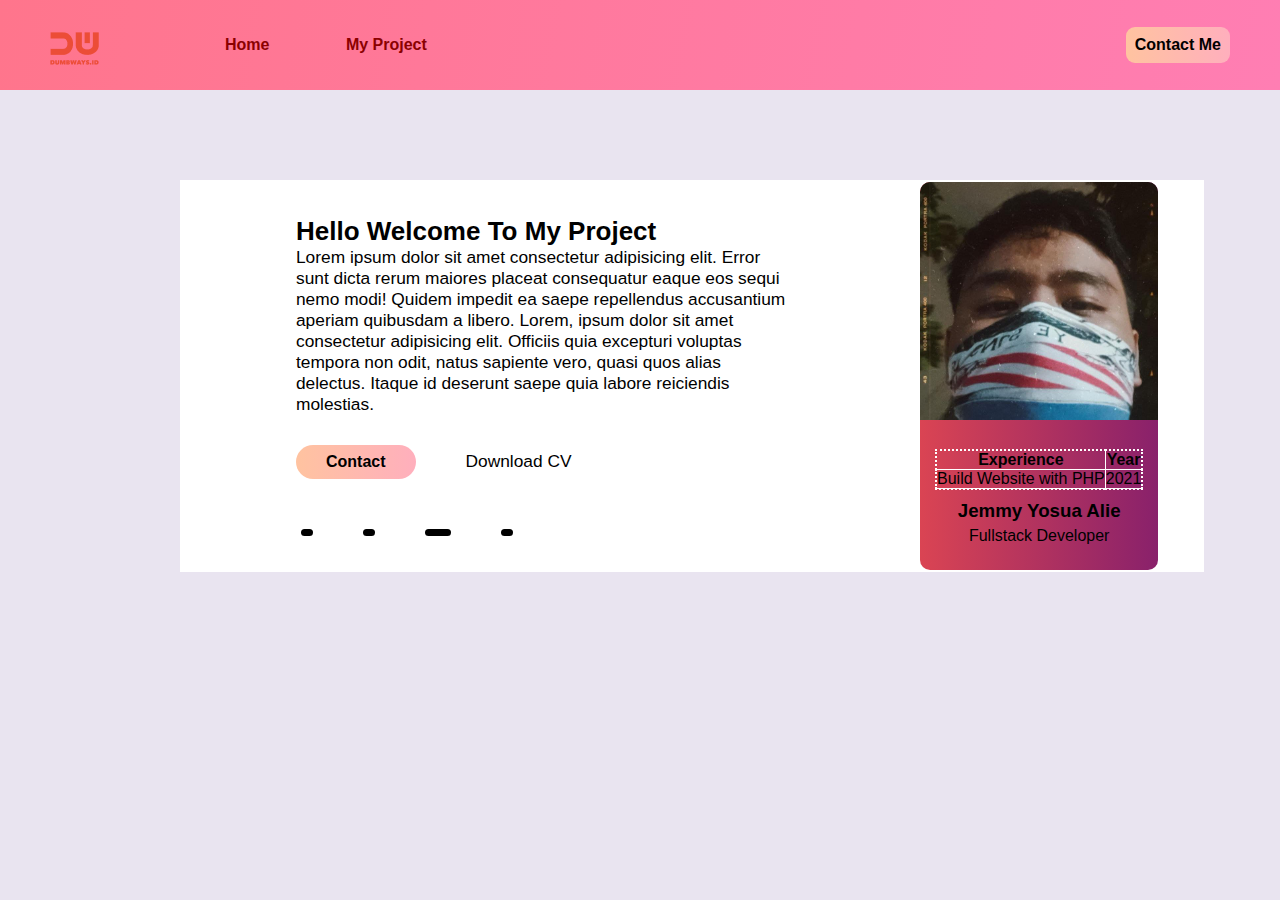
<file: index.html>
<!DOCTYPE html>
<html lang="en">
<head>
    <meta charset="UTF-8">
    <meta http-equiv="X-UA-Compatible" content="IE=edge">
    <meta name="viewport" content="width=device-width, initial-scale=1.0">
    <link rel="stylesheet" href="css/style.css">
    <link rel="stylesheet" href="https://pro.fontawesome.com/releases/v5.10.0/css/all.css" integrity="sha384-AYmEC3Yw5cVb3ZcuHtOA93w35dYTsvhLPVnYs9eStHfGJvOvKxVfELGroGkvsg+p" crossorigin="anonymous">
    <link rel="icon" href="assets/logo.png">
    <title>| Home</title>
</head>
<body>
    <nav>
        <div class="left-side">
            <a href="index.html" class="a1" rel="noopener noreferrer"><img src="assets/logo.png" alt=""></a>
            <ul>
                <li><a href="index.html">Home</a></li>
                <li><a href="my-project.html" target="_blank">My Project</a></li>
            </ul>
        </div>


        <div class="right-side">
            <a href="form.html" target="_blank">Contact Me</a>
        </div>
    </nav>

    
    <div class="container">
        <div class="box-1">
            <div class="card">
                <img class="img1" src="assets/card.jpg" alt="Jemmy Yosua Alie">
                <center>
                        <table border="1" class="tabel">
                            <tr> 
                                <th>Experience</th>
                                <th>Year</th>
                            </tr>
                            <tr>
                                <td class="center" >Build Website with PHP</td>
                                <td  class="center">2021</td>
                            </tr>
                            <tr>

                            </tr>
                        </table>
                        <h3>Jemmy Yosua Alie</h3>
                        <p>Fullstack Developer</p>
                </center>
                </div>
        </div>

        <div class="box-2">
            <h2>Hello Welcome To My Project</h2>
            <p class="p2">Lorem ipsum dolor sit amet consectetur adipisicing elit. Error sunt dicta rerum maiores placeat consequatur eaque eos sequi nemo modi! Quidem impedit ea saepe repellendus accusantium aperiam quibusdam a libero. Lorem, ipsum dolor sit amet consectetur adipisicing elit. Officiis quia excepturi voluptas tempora non odit, natus sapiente vero, quasi quos alias delectus. Itaque id deserunt saepe quia labore reiciendis molestias.</p>
            <div>
            <a href="form.html" target="_blank"><button class="btn">Contact</button></a>
            <p>Download CV</p>
            <a href="cv.jpg" target="_blank" class="download"><i class="fas fa-download"></i></a>
            </div>
            <div class="container-2">
            <a href="https://linkedin.com/in" target="_blank" class="icon-1"><i class="fab fa-linkedin-in fa-2x"></i></a>
            <a href="https://instagram.com/lincoln_py?utm_medium=copy_link" target="_blank" class="icon-2"><i class="fab fa-instagram fa-2x"></i></a>
            <a href="https://web.facebook.com/" target="_blank" class="icon-3"><i class="fab fa-facebook-f fa-2x"></i></a>
            <a href="https://twitter.com/i/flow/login" target="_blank" class="icon-4"><i class="fab fa-twitter fa-2x"></i></a>
            </div>
        </div>
    </div>
</body>
</html>
</file>
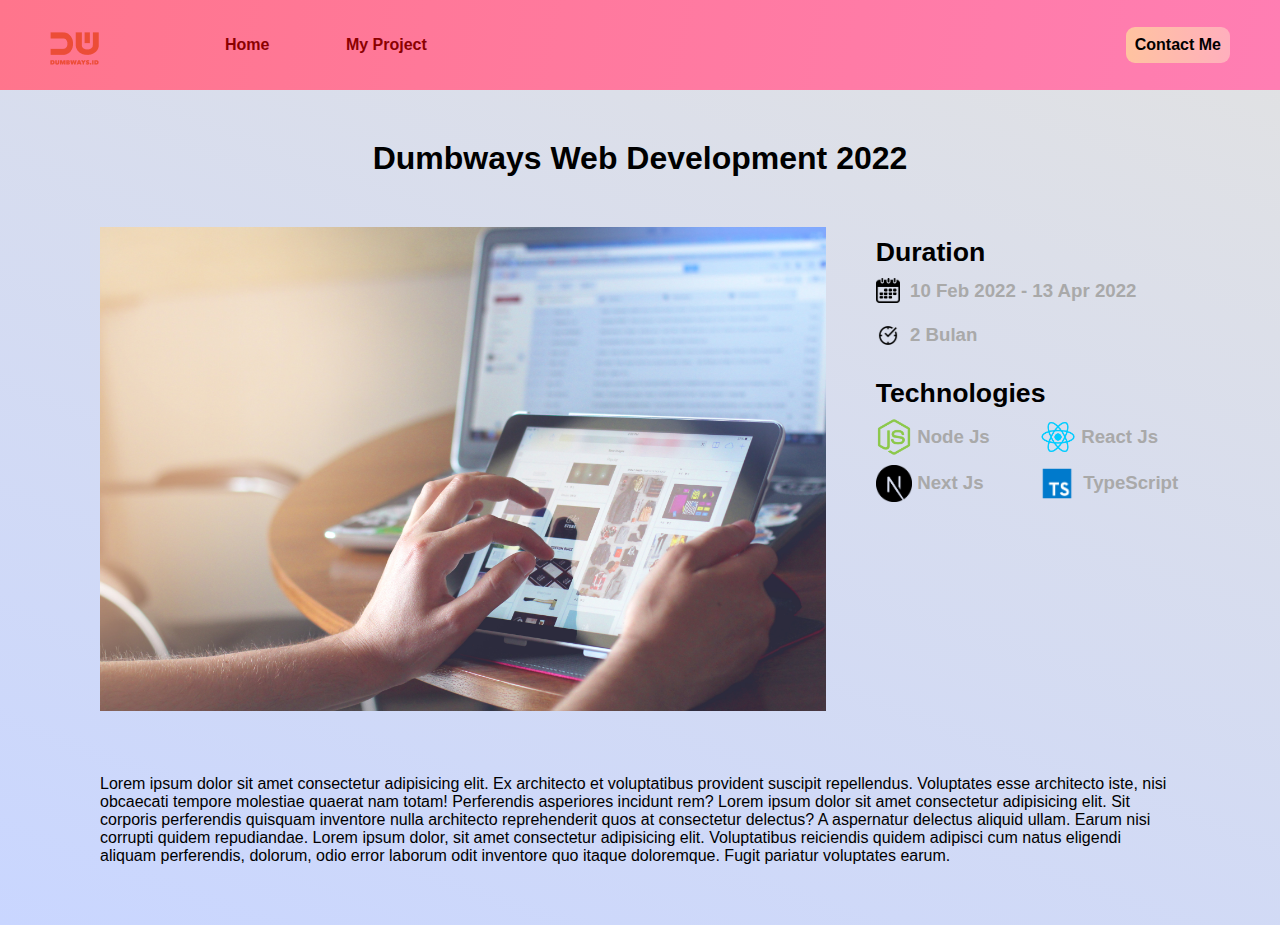
<file: detail.html>
<!DOCTYPE html>
<html lang="en">
<head>
    <meta charset="UTF-8">
    <meta http-equiv="X-UA-Compatible" content="IE=edge">
    <meta name="viewport" content="width=device-width, initial-scale=1.0">
    <link rel="stylesheet" href="css/style-blog.css">
    <link rel="stylesheet" href="css/style.css">
    <link rel="icon" href="assets/logo.png">
    <title>| Detail Blog</title>
</head>
<body>
    <nav>
        <div class="left-side">
            <a href="my-project.html" class="a1" target="" rel="noopener noreferrer"><img src="assets/logo.png" alt=""></a>
            <ul>
                <li><a href="index.html" target="_blank">Home</a></li>
                <li><a href="my-project.html" target="_blank">My Project</a></li>
            </ul>
        </div>


        <div class="right-side">
            <a href="form.html" target="_blank">Contact Me</a>
        </div>
    </nav>

    <div class="detail-blog">
        <h1>Dumbways Web Development 2022</h1>

        <div class="flex-1">
            <div class="flex-1-left">
            <img src="assets/c1.jpg" alt="Web Development">
            </div>

            <div class="flex-1-right">
                <h4>Duration</h4>
                <div class="duration">
                    <div>
                        <img src="assets/date.png" alt="">
                        <p>10 Feb 2022 - 13 Apr 2022</p>
                    </div>
                    <div>
                        <img src="assets/duration.png" alt="">
                        <p id="rangedate"></p>
                    </div>
                </div>

                <h4>Technologies</h4>
                <div class="technologies">
                    <div>
                        <img src="assets/node-js.png" alt="">
                        <p>Node Js</p>
                        <img src="assets/react-js.png" alt="" class="icon-right">
                        <p>React Js</p>
                    </div>
                    <div>
                        <img src="assets/next-js.png" alt="">
                        <p>Next Js</p>
                        <img src="assets/typescript.png" alt="" class="icon-right-2" >
                        <p>TypeScript</p>
                    </div>
                </div>
            </div>
        </div>
        
        <p class="content">Lorem ipsum dolor sit amet consectetur adipisicing elit. Ex architecto et voluptatibus provident suscipit repellendus. Voluptates esse architecto iste, nisi obcaecati tempore molestiae quaerat nam totam! Perferendis asperiores incidunt rem? Lorem ipsum dolor sit amet consectetur adipisicing elit. Sit corporis perferendis quisquam inventore nulla architecto reprehenderit quos at consectetur delectus? A aspernatur delectus aliquid ullam. Earum nisi corrupti quidem repudiandae. Lorem ipsum dolor, sit amet consectetur adipisicing elit. Voluptatibus reiciendis quidem adipisci cum natus eligendi aliquam perferendis, dolorum, odio error laborum odit inventore quo itaque doloremque. Fugit pariatur voluptates earum.</p>
    </div>

<script src="js/detail.js"></script>
</body>
</html>
</file>
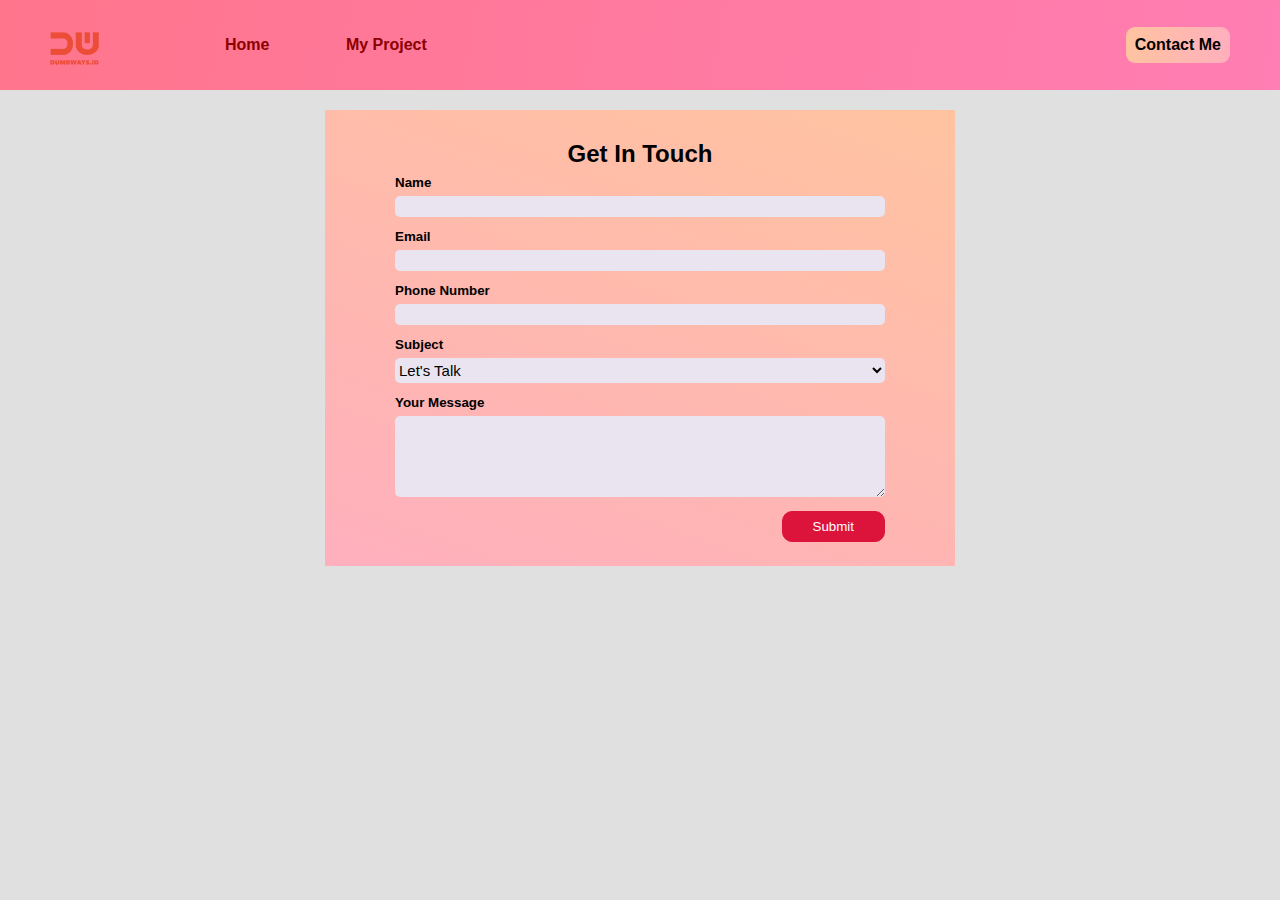
<file: form.html>
<!DOCTYPE html>
<html lang="en">
<head>
    <meta charset="UTF-8">
    <meta http-equiv="X-UA-Compatible" content="IE=edge">
    <meta name="viewport" content="width=device-width, initial-scale=1.0">
    <link rel="stylesheet" href="css/style.css">    
    <link rel="icon" href="assets/logo.png">
    <title>| Contact Form</title>
</head>
<body style="background-color: #e0e0e0;">

    <nav>
        <div class="left-side">
            <a href="form.html" class="a1" rel="noopener noreferrer"><img src="assets/logo.png" alt=""></a>
            <ul>
                <li><a href="index.html" target="_blank">Home</a></li>
                <li><a href="my-project.html" target="_blank">My Project</a></li>
            </ul>
        </div>


        <div class="right-side">
            <a href="form.html">Contact Me</a>
        </div>
    </nav>


<center>
    <div style="width: 70vh; margin-top:20px; padding:30px 70px 55px 70px;  background: linear-gradient(200deg, #ffc3a0 0%, #ffafbd 100%);">
        <form action="" style="text-align: left;">
            <h2 style="text-align: center; margin-bottom: 5px;">Get In Touch</h2>
            <div>
                <label for="name" style="font-size: 10pt; font-weight: 700;">Name</label>
                <br>
                <input type="text" name="" id="name" pattern="[A-z]" style="width: 100%; box-sizing: border-box; padding:3px 0px; margin-top: 5px; margin-bottom: 10px; background-color: #e9e4f0; border: 0 solid white; border-radius: 5px;box-shadow: 5px 3x 1px 0.5px #fff0f0;">         
            </div>
            <div>
                <label for="email" style="font-size: 10pt; font-weight: 700;">Email</label>
                <br>
                <input type="email" name="" id="email" style="width: 100%; box-sizing: border-box; padding:3px 0px; margin-top: 5px; margin-bottom: 10px;background-color: #e9e4f0; border: 0 solid white; border-radius: 5px;box-shadow: 5px 3x 1px 0.5px #fff0f0;">
            </div>
            <div>
                <label for="phone" style="font-size: 10pt; font-weight: 700;">Phone Number</label>
                <br>
                <input type="text" name="" id="phone" pattern="\d*" style="width: 100%; box-sizing: border-box; padding:3px 0px; margin-top: 5px; margin-bottom: 10px;background-color: #e9e4f0; border: 0 solid white; border-radius: 5px;box-shadow: 5px 3x 1px 0.5px #fff0f0;">
                <br>
            </div>
            <div>
                <label for="subject" style="font-size: 10pt; font-weight: 700;">Subject</label>
                <br>
                <select name="" id="subject" style="width: 100%; box-sizing: border-box; padding:3px 0px; margin-top: 5px; margin-bottom: 10px; font-size: 15px;background-color: #e9e4f0; border: 0 solid white; border-radius: 5px;box-shadow: 5px 3x 1px 0.5px #fff0f0;">
                    <option value="Let's Talk" style="font-size: 15p;">Let's Talk</option>
                    <option value="Let's Collaboration" style="font-size: 15p;">Let's Collaboration</option>
                    <option value="I Am Hiring" style="font-size: 15p;">I Am Hiring</option>
                </select>
                <br>
            </div>
            <div>
                <label for="message" style="font-size: 10pt; font-weight: 700;">Your Message</label>
                <br>
                <textarea name="" id="message" cols="20" rows="5" style="width: 100%; box-sizing: border-box; padding:3px 0px; margin-top: 5px; margin-bottom: 10px;background-color: #e9e4f0; border: 0 solid white; border-radius: 5px;box-shadow: 5px 3x 1px 0.5px #fff0f0;"></textarea>
                <br>
            </div>
            <div>
            <button type="button" onclick="showData()" style="background-color:crimson; padding: 7px 30px; border-radius: 10px; font-size: 10pt; cursor: pointer; color: white; float: right; border: 1px solid crimson;">Submit</button>
            </div>     
        </form>
    </div>
</center>

<script src="js/form.js"></script>
</body>
</html>
</file>
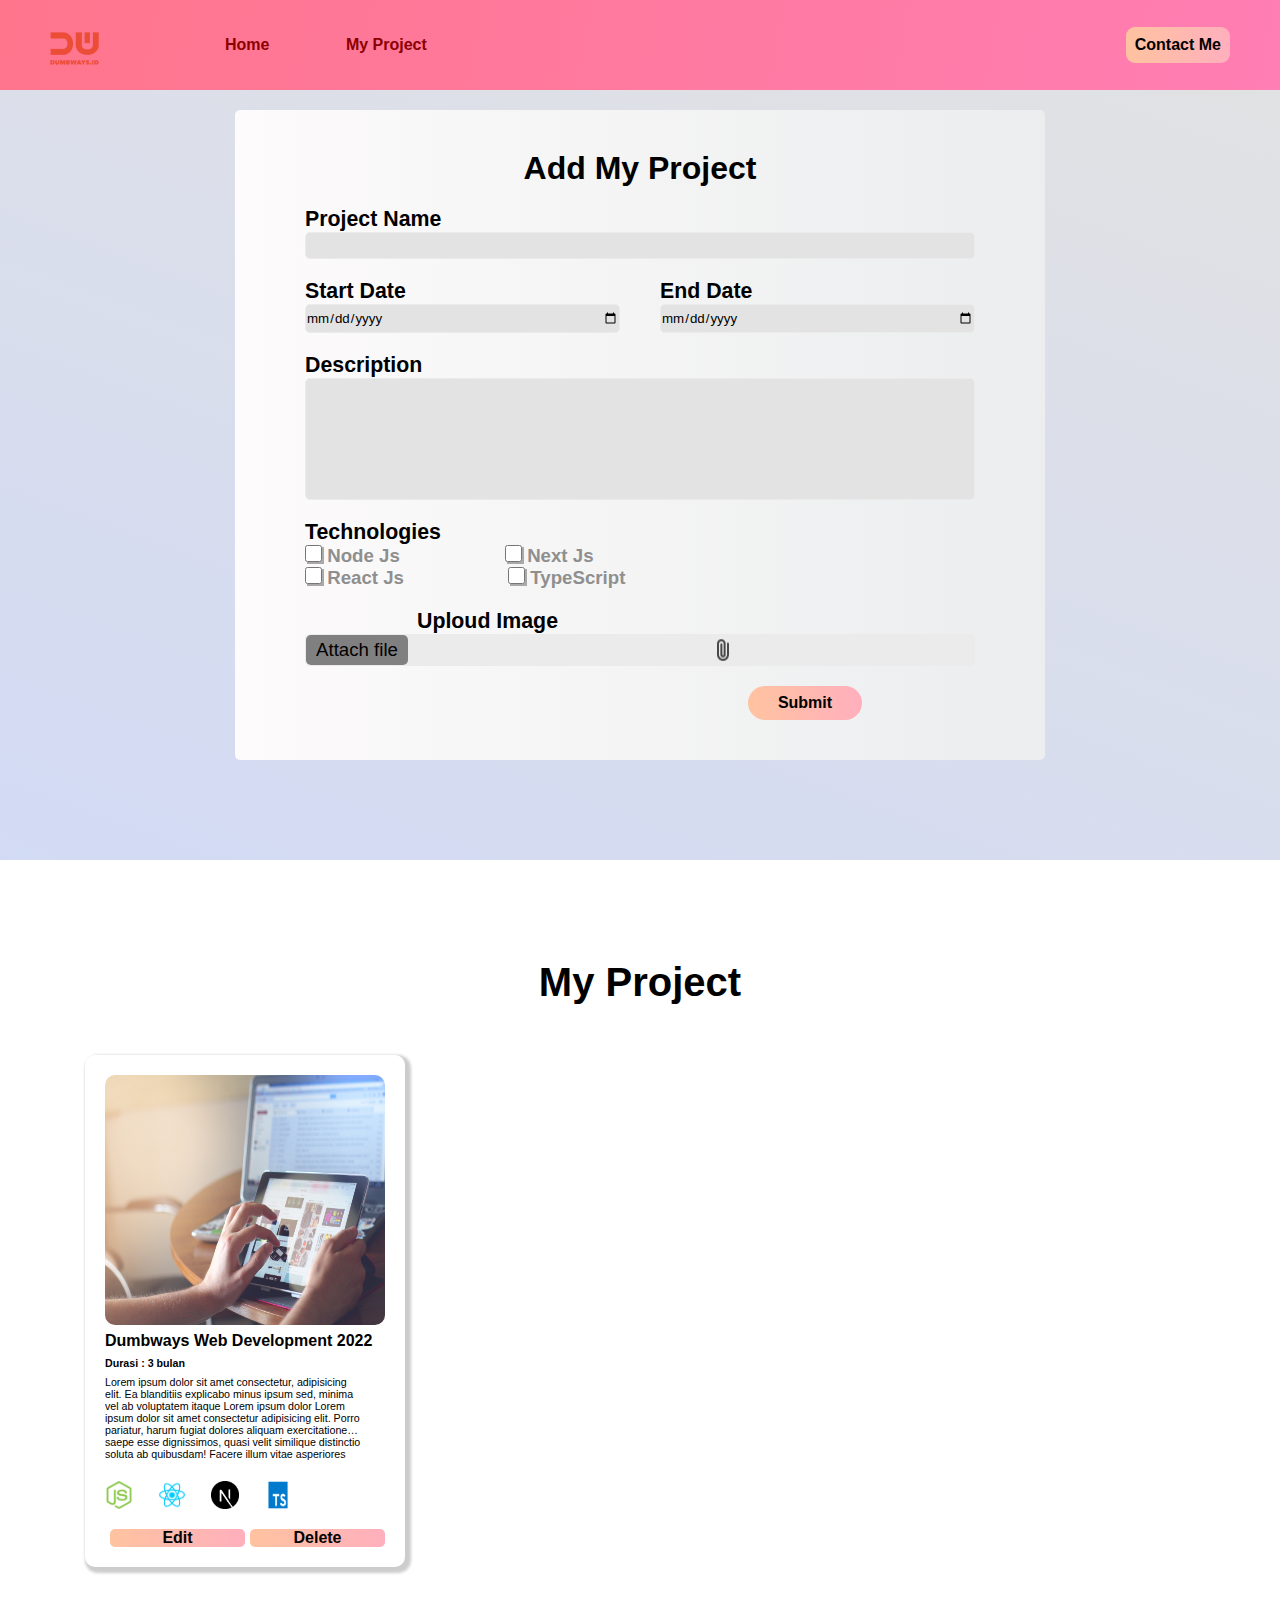
<file: my-project.html>
<!DOCTYPE html>
<html lang="en">
<head>
    <meta charset="UTF-8">
    <meta http-equiv="X-UA-Compatible" content="IE=edge">
    <meta name="viewport" content="width=device-width, initial-scale=1.0">
    <link rel="stylesheet" href="css/style.css"> 
    <link rel="stylesheet" href="css/style-blog.css">   
    <link rel="stylesheet" href="https://pro.fontawesome.com/releases/v5.10.0/css/all.css" integrity="sha384-AYmEC3Yw5cVb3ZcuHtOA93w35dYTsvhLPVnYs9eStHfGJvOvKxVfELGroGkvsg+p" crossorigin="anonymous">
    <link rel="icon" href="assets/logo.png">
    <title>| Creating Blog Page</title>
</head>
<body style="background-color: #e0e0e0;">

    <nav>
        <div class="left-side">
            <a href="my-project.html" class="a1" target="" rel="noopener noreferrer"><img src="assets/logo.png" alt=""></a>
            <ul>
                <li><a href="index.html" target="_blank">Home</a></li>
                <li><a href="my-project.html">My Project</a></li>
            </ul>
        </div>


        <div class="right-side">
            <a href="form.html" target="_blank">Contact Me</a>
        </div>
    </nav>

    <center>
    <form onsubmit="addBlog(event)">
        <h2>Add My Project</h2>
        <div class="input-title">
            <label for="input-title">Project Name</label>
            <input type="text" name="" id="input-title">
        </div>

        <div class="input-date">
            <div class="left-date">
                <label for="start-date">Start Date</label>
                <input type="date" name="" id="start-date">
            </div>
            <div class="right-date">
                <label for="end-date">End Date</label>
                <input type="date" name="" id="end-date">
            </div>
        </div>

        <div class="description">
            <label for="input-description">Description</label>
            <textarea name="" id="input-description" cols="20" rows="8" ></textarea>
        </div> 

        <div class="technologies">
            <label for="technologies">Technologies</label>
            <div class="up-technologies">         
                <input type="checkbox" name="" id="node-js">
                <label for="node-js">Node Js</label>
                <input type="checkbox" name="" id="next-js" class="next-js">
                <label for="next-js">Next Js</label>
            </div>
            <div class="down-technologies">
                <input type="checkbox" name="" id="react-js">
                <label for="react-js">React Js</label>
                <input type="checkbox" name="" id="typescript"  class="typescript">
                <label for="typescript">TypeScript</label>
            </div>
        </div>

        <div class="input-image">
            <label for="input-image" class="label-image">Uploud Image</label>
            <div class="box-image">
            <label for="input-image">
                <p>Attach file</p>
                <img src="assets/file.png" alt="file">
                </label>
                <input type="file" name="" id="input-image" hidden />
            </div>
        </div>

        <div class="btn-post">
            <button class="btn">Submit</button>
        </div>
    </form>
    </center>

    <div class="list-blog-body">
    <h1 class="title">My Project</h1>
        <div class="list-blog" id="contents">
            <div class="card">
                <a href="detail.html"><img class="img1" src="assets/c1.jpg" alt="Beruang"></a>
                <a href="detail.html"><h3>Dumbways Web Development 2022</h3></a>
                <h4>Durasi : 3 bulan</h4> 
                <p class="p1">Lorem ipsum dolor sit amet consectetur, adipisicing elit. Ea blanditiis explicabo minus ipsum sed, minima vel ab voluptatem itaque Lorem ipsum dolor Lorem ipsum dolor sit amet consectetur adipisicing elit. Porro pariatur, harum fugiat dolores aliquam exercitationem saepe esse dignissimos, quasi velit similique distinctio soluta ab quibusdam! Facere illum vitae asperiores veritatis! Lorem ipsum dolor sit amet consectetur adipisicing elit. Tenetur harum repudiandae architecto nulla doloribus quidem quos, adipisci rerum quibusdam dicta distinctio fugit ut placeat accusamus labore error, laborum voluptas impedit. </p>  
                <div class="icon" id="icon">
                    <img src="assets/node-js.png" alt="node js">
                    <img src="assets/react-js.png" alt="react js">
                    <img src="assets/next-js.png" alt="next js">
                    <img src="assets/typescript.png" alt="typescript">
                </div>  
                <div class="list-card-button">
                    <button type="button" class="card-button">Edit</button>
                    <button type="button"class="card-button" align="right">Delete</button>
                </div>
            </div>
        </div>
    </div>

<script src="js/index.js"></script>
</body>
</html>
</file>
<file: css/style.css>
*{
    font-family:'Lucida Sans', 'Lucida Sans Regular', 'Lucida Grande', 'Lucida Sans Unicode', Geneva, Verdana, sans-serif;
    margin: 0;
    padding: 0;
    box-sizing: border-box;
}

body{
    background-color: #e9e4f0;
}

nav{
    display: flex;
    background: linear-gradient(100deg, #ff758c 0%, #ff7eb3 100%);
    height: 10vh;
    box-sizing: 20px 10px 10px 5px white;

}

nav div{
    font-weight: 600;
    flex: 50%;
    align-items: center;
}

.left-side{
    display: flex;
    align-items: center;
}

.right-side{
    display: flex;
    justify-content: end;
    flex: 30%;
}

nav .left-side .a1{
    padding-top: 10px;
    margin-left: 50px;
}

nav ul{
    list-style-type:none;
    margin-left: 10vh;
}

nav ul li{
    display: inline;
}

nav ul li a{
    margin: 0px 4vh;
    font-size: 16px;
    text-decoration: none;
    color:darkred;
}

nav .right-side a{
    cursor: pointer;
    background: linear-gradient(90deg, #ffc3a0 0%, #ffafbd 100%);
    border: none;   
    padding: 1vh 1vh;
    border-radius: 1vh;
    margin-right: 50px;
    font-size: 16px;
    color: black;
    text-decoration: none;
}

.container{
    display: flex;
    flex-direction: row-reverse;
    margin-top: 10vh;
    margin-left: 20vh;
    width: 80%;
    padding: 5vh 0;
    background-color: white;
}

.box-1 {
    display: flex;
    flex:30%;
    flex-direction: column;
    align-items: center;
    justify-content: center;
    width: 100%;
  }

.container .box-1 .card .img1{
    border-radius: 10px;
    width: 100%;
    padding-bottom: 10px;
 }

.container .box-1 .card .tabel{
    border: 2px solid white;
    border-style:dotted;
    border-collapse: collapse;
    margin-top: 15px;
    margin-bottom: 10px;
    transition: 0.5s;
}

 .box-1 .card{
     transition: 0.3s;
    border-radius: 10px;
    background:linear-gradient(90deg, #da4453 0%, #89216b 100%);
    width: 80%;
    cursor: pointer;
 }

 .box-1 .card:hover{
    box-shadow: 5px 5px 5px 5px rgba(21, 94, 252, 0.2);
    width: 280px;
    cursor: pointer;
 }


.box-1 p{
     padding: 5px 0px 25px 0px;
 }


.box-2{
    font-size:13pt;
    padding: 30px 100px;
    justify-content: center;
    display: flex;
    flex-direction: column;
    flex: 70%;
}

.box-2 div{
    align-items: center;
    margin-top: 30px;
    display: flex;
}

.box-2 div a{
    margin-right: 50px;
}

.box-2 div p{
    margin-right: 30px;
}

.btn{
    font-weight: 700;
    background: linear-gradient(90deg, #ffc3a0 0%, #ffafbd 100%);
    border: none;
    border-radius: 100px;
    color: black;
    padding: 8px 30px;
    text-decoration: none;
    font-size: 16px;
    cursor: pointer;
    touch-action: manipulation;
    transition: 0.2s;
      
  }
  
.btn:hover{
      border: none;
      border-radius: 100px;
      color: white;
      text-align: center;
      text-decoration: none;
      display: inline-block;
      font-size: 16px;
      cursor: pointer;
      touch-action: manipulation;
  }

.container-2{
    padding-top: 20px;
    display: flex;
    flex-direction: row;
    margin: 0px 5px;
  }

  .box-2 .container-2 .icon-1, .icon-2  ,icon-3 , .icon-4{
    background-color:black;
    color: white;
    padding:5px 6px 1.5px 6px;
    border-radius: 45px;
}

.box-2 .container-2 .icon-3{
    background-color:black;
    color: white;
    padding:7px 13px 0px 13px;
    border-radius: 35px;
}


.download{
    color: black;
}




@media screen and (max-width:800px) {

    *{
        font-size: 10pt;
    }

    nav ul  {
    list-style-type:none;
    margin-left: 2vh;
    display: flex;
    }
    
    nav ul li a{
    margin: 0px 2vh;
    font-size:10pt;
    text-decoration: none;
    color:darkred;
    }

    nav .right-side a{
    cursor: pointer;
    background: linear-gradient(90deg, #ffc3a0 0%, #ffafbd 100%);
    border: none;   
    padding: 1vh 1vh;
    border-radius: 1vh;
    margin-right: 50px;
    font-size:10pt;
    color: black;
    text-decoration: none;
    }

    .container{
        display: unset;
    }

    .box-1 .card{
        background:linear-gradient(90deg, #da4453 0%, #89216b 100%);
        width: 70%;
        margin: 10vh 0;
        cursor: pointer;
     }

     .container-2{
        padding-bottom: 100px;
      }

}



  .container {
    padding: 2px 16px;
  }
</file>
<file: css/style-blog.css>
/* STYLING BLOG FORM */
*{
    margin: 0;
    font-family:'Lucida Sans', 'Lucida Sans Regular', 'Lucida Grande', 'Lucida Sans Unicode', Geneva, Verdana, sans-serif;
}

body{
    background: linear-gradient(20deg, #c9d6ff 0%, #e2e2e2 100%);
}


form{
    border-radius: 5px;
    background: linear-gradient(90deg, #fdfbfb 0%, #ebedee 100%);
    margin-top: 20px;
    margin-bottom: 100px;
    width: 90vh;
    text-align: center;
    font-size: 16pt;
    padding:40px 70px;
}

form input{
    padding: 5px 0;
    border-radius: 5px;
    background-color: #e3e3e3;
    border: 1px solid #ebebeb;
}

form label{
    font-weight: 700;
}

form textarea{
    background-color: #e3e3e3;
    border-radius: 5px;
    border: 1px solid #ebebeb;
}

form .input-title{
    font-weight: 900;
    margin-top: 20px;
    text-align: left;
    display: flex;
    flex-direction: column;
}

form .input-date{
    margin-top: 20px;
    text-align: left;
    display: flex;
}

form .input-date .left-date{
    display: flex;
    flex-direction: column;
    padding-right: 20px;
    width: 60%;
}

form .input-date .right-date{
    display: flex;
    flex-direction: column;
    padding-left: 20px;
    width: 60%;
}

form .description{
    margin-top: 20px;
    text-align: left;
    display: flex;
    flex-direction: column;
}

form .description textarea{
    resize: none;
}

form .technologies{   
    margin-top: 20px;
    text-align: left;
    display: flex;
    flex-direction: column; 
}

form .technologies .up-technologies{
    color: #8f8f8f;
    font-size: 14pt;
    font-weight: 100;
}

form .technologies .down-technologies{
    color: #8f8f8f;
    font-size: 14pt;
    font-weight: 100;
    margin-bottom: 20px;
}

form .technologies .up-technologies input{
    height: 17px;
    width: 17px;
    box-shadow: 2px 2px 0 0 darkgray;
}

form .technologies .down-technologies input{
    height: 17px;
    width: 17px;
    box-shadow: 2px 2px 0 0 darkgray;
}

form .technologies .up-technologies .next-js{
    margin-left: 100px;
}

form .technologies .down-technologies .typescript{
    margin-left: 99px;
}


form .input-image .label-image{
    margin-right: 305px;
}

form .input-image .box-image{
    justify-content: center;
    display: flex;
}

form .input-image .box-image label{
    cursor: pointer;
    border-radius: 5px;
    display: flex;
    background-color: #ebebeb;
    border: 1px solid #ebebeb;
    width: 100%;
}

form .input-image .box-image p{
    font-size: 14pt;
    font-weight: 100;
    border-radius: 5px;
    background-color: grey;
    padding: 4px 10px;
}

form .input-image .box-image img{
    background-color: #ebebeb;
    padding: 2px 10px;
    margin-inline-start: 293px;
}



form .btn-post{
    margin: 20px 0 0 330px;
}

.list-blog-body{
    padding-top: 100px;
    background-color: white;
}

.list-blog-body .title{
    text-align: center;
    font-size: 30pt;
    font-weight: 900;
}

.list-blog{
    display: flex;
    flex-wrap: wrap;
}


.card {
    font-size: 8pt;
    border-radius: 10px;
    color: black;
    background-color: white;
    margin: 50px 0;
    margin-inline-start:85px ;
    box-shadow: 3px 3px 3px 3px rgba(0, 0, 0, 0.2);
    transition: 0.3s;
    width: 25%;
    padding: 20px 20px;
    text-align: left;
    box-sizing: border-box;
    
  }
  
  .card:hover {
    box-shadow: 10px 10px 10px 10px  rgba(21, 94, 252, 0.2);
  }


.card .img1{
    cursor: pointer;
    width: 100%;
    max-height: 250px;
    min-height: 250px;
    margin: 0;
    border-radius: 10px;
}

.card h3{ 
    cursor: pointer;
    padding: 5px 0;
    font-weight: bold;
    font-size: 12pt;
}

.card h4{
    padding: 2px 0;
}


.card .p1{
    display: -webkit-box;
    -webkit-line-clamp: 5;
    -webkit-box-orient: vertical;
    overflow:hidden;
    text-overflow: ellipsis;
    padding: 5px 20px 0 0;
    word-wrap: break-word;
    min-height: 90px;
}

.card .icon{
    padding: 20px 0;
    display: flex;
    width: 100%;
}

.card .icon img{
    min-width: 10%;
    width: 10%;
    margin-inline-end:25px ;
}

.card a{
    color:black;
    text-decoration: none;
}

.card  .list-card-button{
    display: flex; 
}

.card .card-button{
    margin-inline-start: 5px;
    flex: 50%;
    font-weight: 700;
    background: linear-gradient(90deg, #ffc3a0 0%, #ffafbd 100%);
    border: none;
    border-radius: 5px;
    color: black;
    text-decoration: none;
    font-size: 16px;
    cursor: pointer;
    touch-action: manipulation;
    transition: 0.2s;
}





/* Blog Detail */
.detail-blog {
    display: flex;
    flex-direction: column;
    align-items: center;
    justify-content: center;
    padding: 0 100px;
  }

.detail-blog h1{
    margin: 50px 0;
}

.detail-blog .flex-1{
    display: flex;
}

.detail-blog .flex-1 .flex-1-left{
    flex: 100%;
    padding-right: 50px;
}

.detail-blog .flex-1 .flex-1-left img{
    width: 100%;
}

.detail-blog .flex-1 .flex-1-right {
    margin-top: 10px;
    font-size: 20pt;
    flex: 40%;
}   

.detail-blog .flex-1 .flex-1-right .duration{
    padding: 10px 0;
    display: flex;
    flex-direction: column;
    font-size: 14pt;
    color: darkgray;
}

.detail-blog .flex-1 .flex-1-right .duration div{
    margin-bottom: 20px;
    align-items: center;
    display: flex;
}

.detail-blog .flex-1 .flex-1-right .duration img{
    width: 8%;
}

.detail-blog .flex-1 .flex-1-right .duration p{
    font-weight: 900;
    margin: 0 10px;
}

.detail-blog .flex-1 .flex-1-right .technologies img{
    width: 12%;
}

.detail-blog .flex-1 .flex-1-right .technologies div{
    font-size: 14pt;
    margin-top: 10px;
    align-items: center;
    display: flex;
}

.detail-blog .flex-1 .flex-1-right .technologies div p{
    margin-inline-start: 5px;
    color: darkgrey;
    font-weight:700;
}

.detail-blog .flex-1 .flex-1-right .technologies .icon-right{
    margin-inline-start: 50px;
}

.detail-blog .flex-1 .flex-1-right .technologies .icon-right-2{
    margin-inline-start: 52px;
    width: 14%;
}

.detail-blog .content{
    margin: 60px 0;
}
</file>
